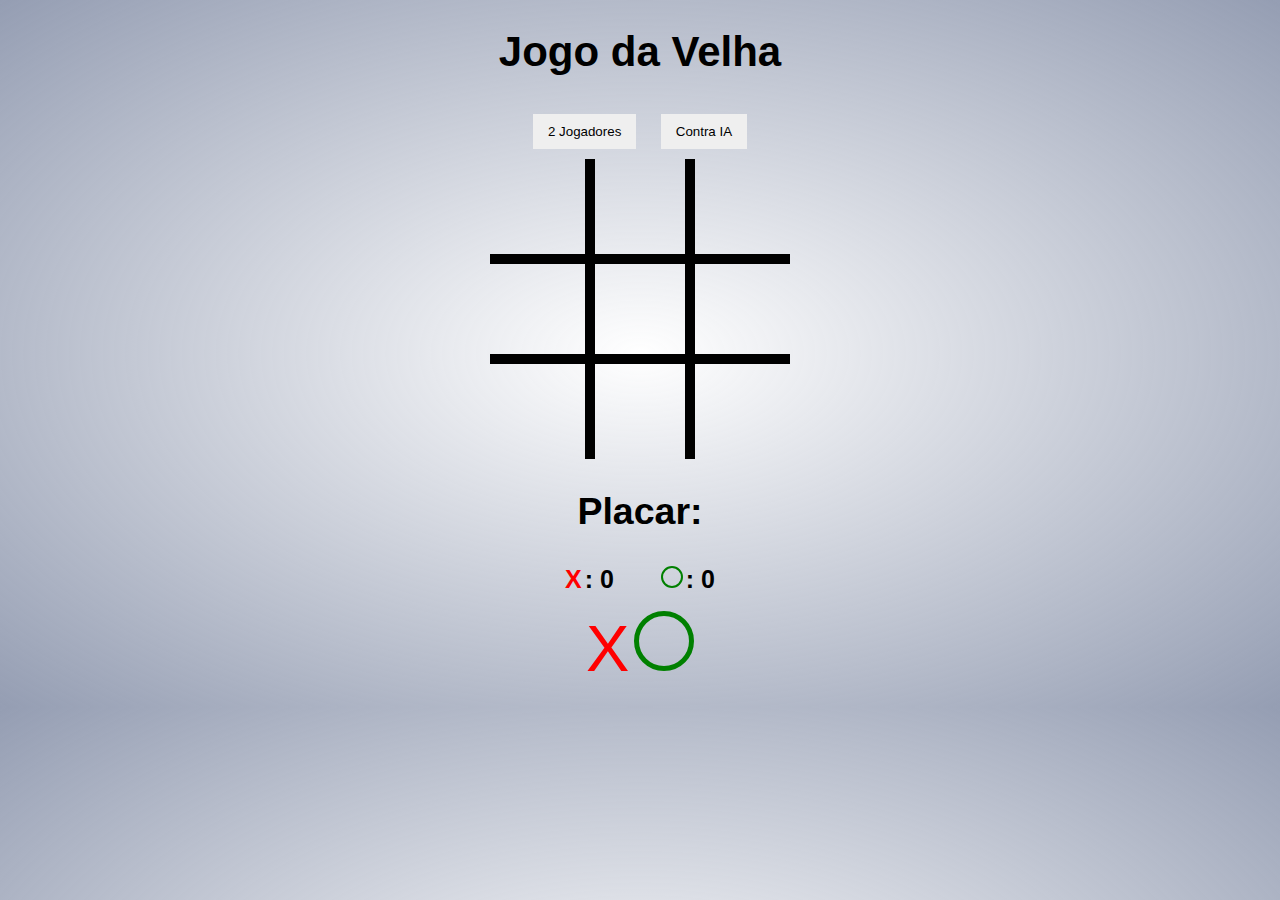
<file: index.html>
<!DOCTYPE html>
<html lang="en">
<head>
    <meta charset="UTF-8">
    <meta name="viewport" content="width=device-width, initial-scale=1.0">
    <title>Jogo da Velha</title>
    <link rel="stylesheet" href="css/style.css">
</head>
<body>
    <h1>Jogo da Velha</h1>
    <div id="buttons-container">
        <button id="2-players">2 Jogadores</button>
        <button id="ai-player">Contra IA</button>
    </div>
    <main id="container" class="hide">
        <div class="box" id="block-1"></div>
        <div class="box" id="block-2"></div>
        <div class="box" id="block-3"></div>
        <div class="box" id="block-4"></div>
        <div class="box" id="block-5"></div>
        <div class="box" id="block-6"></div>
        <div class="box" id="block-7"></div>
        <div class="box" id="block-8"></div>
        <div class="box" id="block-9"></div>

        <div id="scoreboard-container">
            <h2>
                Placar:
            </h2>
            <span class="score-box">
                <span id="x-scoreboard">X</span>:
                <span id="scoreboard-1">0</span>
            </span>
            <span class="score-box">
                <span id="o-scoreboard"></span>:
                <span id="scoreboard-2">0</span>
            </span>
        </div>
    </main>

    <div class="hide">
        <div class="x">
            X
        </div>
        <div class="o">

        </div>
    </div>

    <div id="message" class="hide">
        <p></p>
    </div>
    <script src="js/scripts.js"></script>
</body>
</html>
</file>
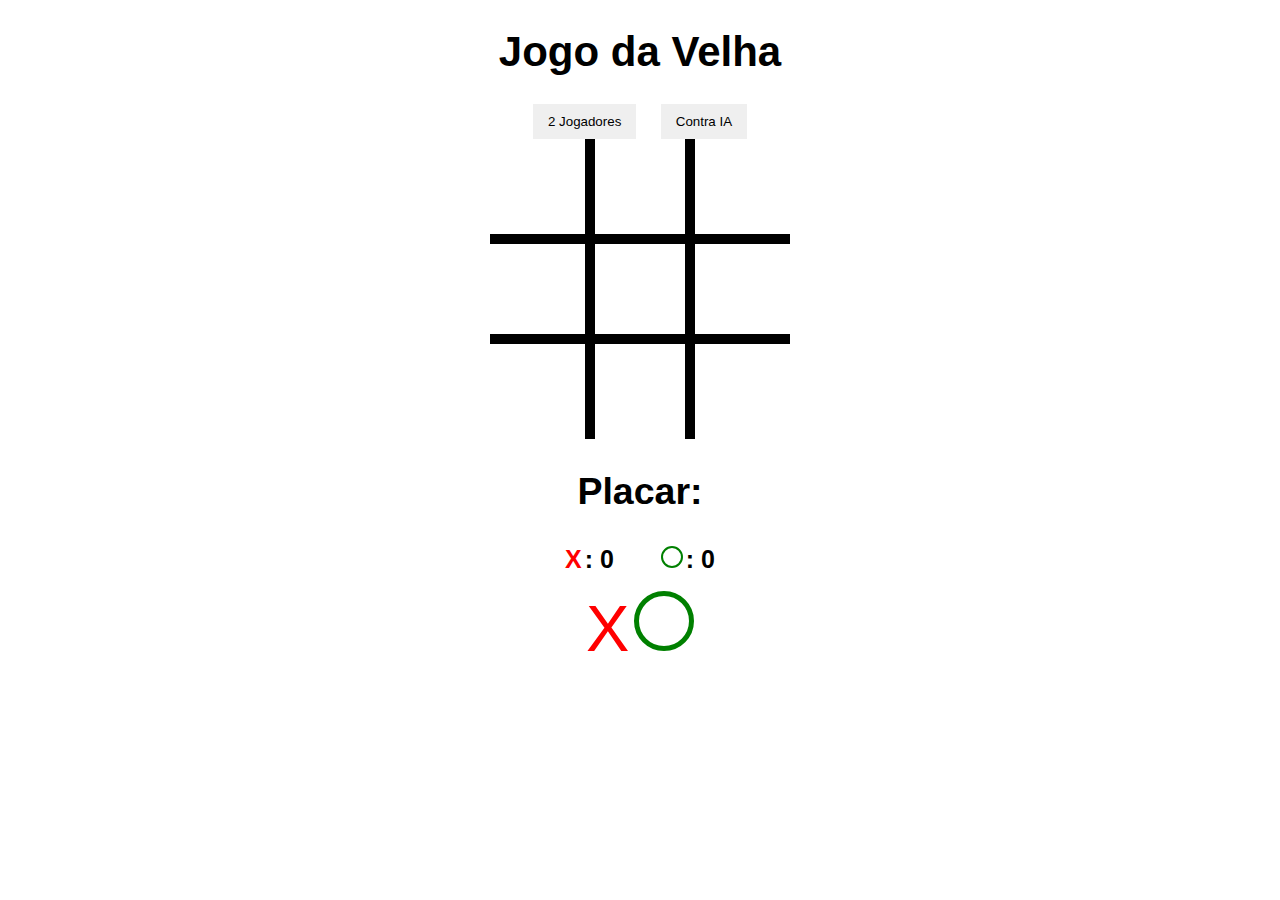
<file: Projeto/index.html>
<!DOCTYPE html>
<html lang="en">
<head>
    <meta charset="UTF-8">
    <meta name="viewport" content="width=device-width, initial-scale=1.0">
    <title>Jogo da Velha</title>
    <link rel="stylesheet" href="css/style.css">
</head>
<body>
    <h1>Jogo da Velha</h1>
    <div id="buttons-container">
        <button id="2-players">2 Jogadores</button>
        <button id="ai-player">Contra IA</button>
    </div>
    <main id="container" class="hide">
        <div class="box" id="block-1"></div>
        <div class="box" id="block-2"></div>
        <div class="box" id="block-3"></div>
        <div class="box" id="block-4"></div>
        <div class="box" id="block-5"></div>
        <div class="box" id="block-6"></div>
        <div class="box" id="block-7"></div>
        <div class="box" id="block-8"></div>
        <div class="box" id="block-9"></div>

        <div id="scoreboard-container">
            <h2>
                Placar:
            </h2>
            <span class="score-box">
                <span id="x-scoreboard">X</span>:
                <span id="scoreboard-1">0</span>
            </span>
            <span class="score-box">
                <span id="o-scoreboard"></span>:
                <span id="scoreboard-2">0</span>
            </span>
        </div>
    </main>

    <div class="hide">
        <div class="x">
            X
        </div>
        <div class="o">

        </div>
    </div>

    <div id="message" class="hide">
        <p>Jogador 1 Ganhou</p>
    </div>
    <script src="js/scripts.js"></script>
</body>
</html>
</file>
<file: css/style.css>
@charset "UTF-8";

body {
    text-align: center;
    font-family: Arial, Helvetica, sans-serif;
    background: radial-gradient(#fff,#647190af);
}

h1 {
    font-size: 42px;
}

/* botões */

#buttons-container button {
    border: none;
    padding: 10px 15px;
    margin: 10px 10px;
}

/* jogo */

#container {
    display: flex;
    width: 300px;
    margin: 0;
    flex-direction: row;
    flex-wrap: wrap;
    position: relative;
    margin: auto;
}

.box {
    height: 100px;
    border: 5px solid black;
    box-sizing: border-box;
    flex: 1 1 33%;
}

#block-1, #block-2, #block-3 {
    border-top: none;
}

#block-1, #block-4, #block-7 {
    border-left: none;
}

#block-7, #block-8, #block-9 {
    border-bottom: none;
}

#block-3, #block-6, #block-9 {
    border-right: none;
}

/* símbolos */

.x {
    font-size: 65px;
    color: red;
    display: inline-block;     
    line-height: 100px;
}

.o {
    width: 50px;
    height: 50px;
    border: 5px solid green;
    border-radius: 50%;
    display: inline-block;
    margin-top: 17px;
}

/* Classe de esconder */

/*.hide {
    display: none !important;
}*/

/* Placar */

#scoreboard-container {
    font-weight: bold;
    margin-top: 30px;
    font-size: 25px;
    position: relative;
    margin: auto;
}

.score-box {
    margin: 0px 20px;
}

#x-scoreboard {
    color: red;
    margin-right: 3px;
}

#o-scoreboard {
    display: inline-block;
    width: 18px;
    height: 18px;
    border: 2px solid green;
    border-radius: 50%;
    margin-right: 3px;

}

/* msg de vitoria */

#message p {
    position: absolute;
    top: 39%;
    left: 50%;
    transform: translate(-50%, -50%);
    width: 500px;
    font-size: 50px;
    font-weight: bold;
    background-color: #000;
    color: #fff;
    padding: 20px;
    display: none;

}
</file>
<file: Projeto/css/style.css>
@charset "UTF-8";

body {
    text-align: center;
    font-family: Arial, Helvetica, sans-serif;
}

h1 {
    font-size: 42px;
}

/* botões */

#buttons-container button {
    border: none;
    padding: 10px 15px;
    margin: 0 10px;
}

/* jogo */

#container {
    display: flex;
    width: 300px;
    margin: 0;
    flex-direction: row;
    flex-wrap: wrap;
    position: relative;
    margin: auto;
}

.box {
    height: 100px;
    border: 5px solid black;
    box-sizing: border-box;
    flex: 1 1 33%;
}

#block-1, #block-2, #block-3 {
    border-top: none;
}

#block-1, #block-4, #block-7 {
    border-left: none;
}

#block-7, #block-8, #block-9 {
    border-bottom: none;
}

#block-3, #block-6, #block-9 {
    border-right: none;
}

/* símbolos */

.x {
    font-size: 65px;
    color: red;
    display: inline-block;     
    line-height: 100px;
}

.o {
    width: 50px;
    height: 50px;
    border: 5px solid green;
    border-radius: 50%;
    display: inline-block;
    margin-top: 17px;
}

/* Classe de esconder */

/*.hide {
    display: none !important;
}*/

/* Placar */

#scoreboard-container {
    font-weight: bold;
    margin-top: 30px;
    font-size: 25px;
    position: relative;
    margin: auto;
}

.score-box {
    margin: 0px 20px;
}

#x-scoreboard {
    color: red;
    margin-right: 3px;
}

#o-scoreboard {
    display: inline-block;
    width: 18px;
    height: 18px;
    border: 2px solid green;
    border-radius: 50%;
    margin-right: 3px;

}

/* msg de vitoria */

#message p {
    position: absolute;
    top: 39%;
    left: 50%;
    transform: translate(-50%, -50%);
    width: 500px;
    font-size: 50px;
    font-weight: bold;
    background-color: #000;
    color: #fff;
    padding: 20px;
    display: none;

}
</file>
